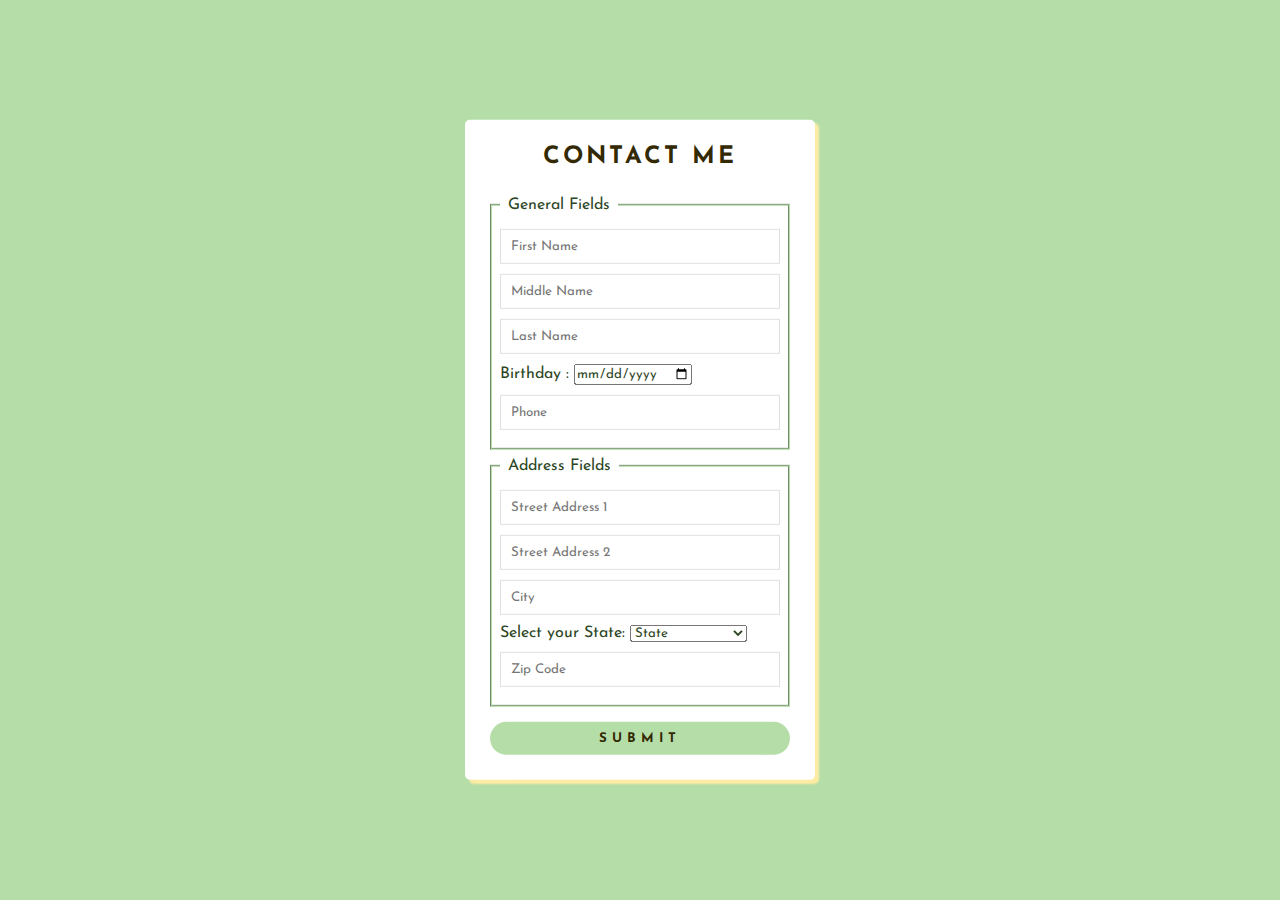
<file: index.html>
<!DOCTYPE html>
<html lang="en">
<head>
	<meta charset="UTF-8">
	<title>Contact Me</title>
	<link rel="stylesheet" href="style.css">
	<script src="scripts.js"></script>
</head>
<body>

<div class="wrapper">
  <!--Title-->
  <h2>Contact Me</h2>
  <div id="error_message"></div>
  <!--Validate form using JavaScript once user clicks on submit button-->
  <form id="myform" onsubmit="return validate();" action="success.html">
  <!--Group General Fields together-->
    <fieldset class="fieldset">
    <legend>  General Fields  </legend>
    <div class="input_field">
      <input type="text" placeholder="First Name" id="firstName">
    </div>
    <div class="input_field">
      <input type="text" placeholder="Middle Name" id="middleName">
    </div>
    <div class="input_field">
      <input type="text" placeholder="Last Name" id="lastName">
    </div>
    <div class="input_field">
      Birthday : <input type="date" id="birthday" onchange="checkDate()" data-date-format="yyyy-mm-dd">
    </div>
    <div class="input_field">
      <input type="text" placeholder="Phone" id="phone">
    </div>
  </fieldset>
    <!--Group Address Fields together-->
  <fieldset class="fieldset">
    <legend>       Address Fields  </legend>
    <div class="input_field">
      <input type="text" placeholder="Street Address 1" id="address1">
    </div>
    <div class="input_field">
      <input type="text" placeholder="Street Address 2" id="address2">
    </div>
    <div class="input_field">
      <input type="text" placeholder="City" id="city">
    </div>  
    <div class="input_field">
      Select your State:
    <select id = "state" name="state">
      <option value="" selected disabled hidden>State</option>
      <option value="Connecticut">Connecticut</option>
      <option value="Maine">Maine</option>
      <option value="Massachusetts">Massachusetts</option>
      <option value="New Hampshire">New Hampshire</option>
      <option value="Rhode Island">Rhode Island</option>
      <option value="Vermont">Vermont</option>
    </select>
    </div>
    <div class="input_field">
      <input type="text" placeholder="Zip Code" id="zipcode">
    </div>  
  </fieldset> 
    <div class="btn">
        <input type="submit">
    </div>
  </form>
</div>

</body>
</html>
</file>
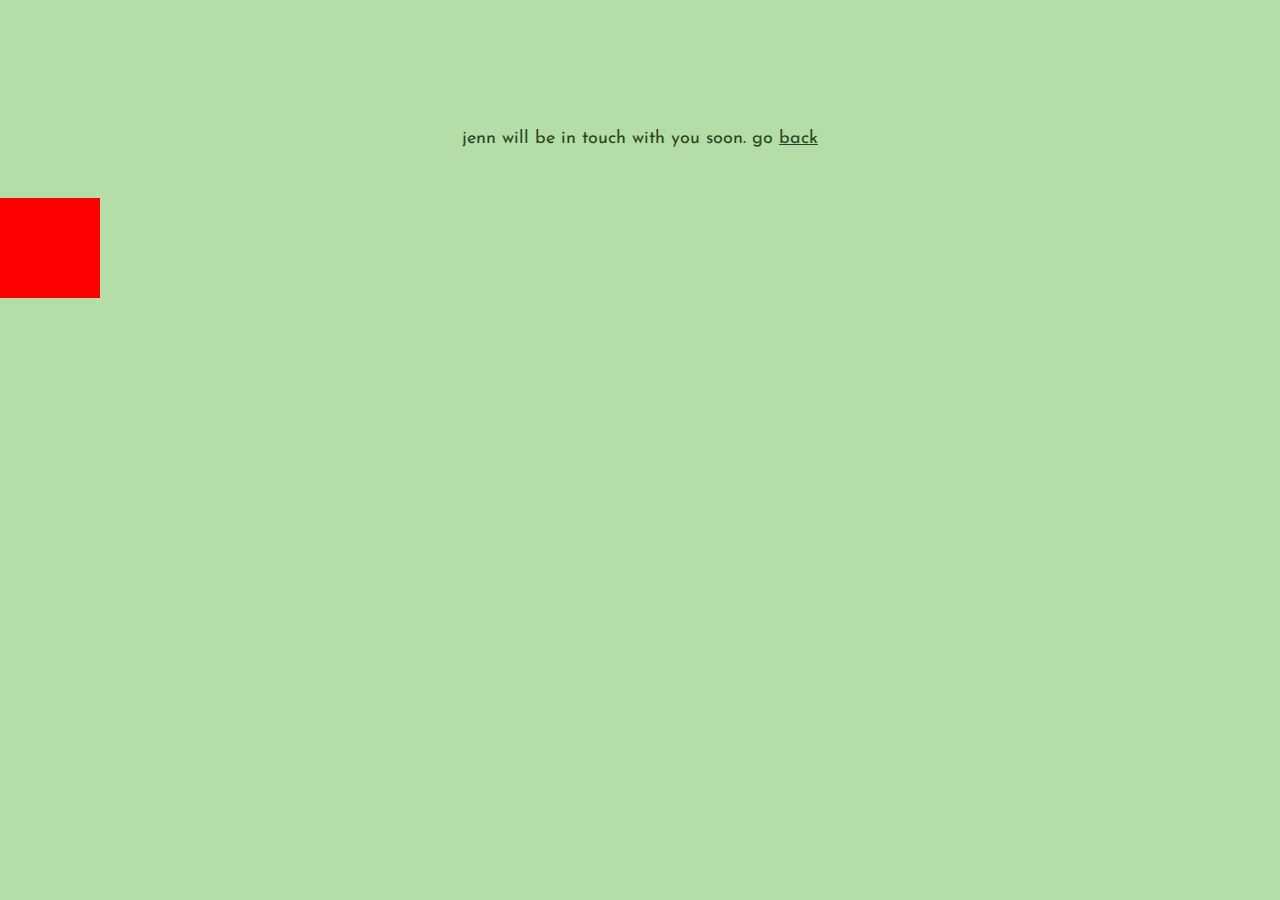
<file: success.html>
<!DOCTYPE html>
<html>
<link rel="stylesheet" href="style.css">

<head>

</head>
<body>
    
    <style> 
        div {
          width: 100px;
          height: 100px;
          background-color: red;
          position: relative;
          animation-name: example;
          animation-duration: 4s;
          animation-iteration-count: infinite;
          animation-direction: alternate-reverse;  
        }
        
        @keyframes example {
          0%   {background-color:red; left:500px; top:0px;}
          25%  {background-color:yellow; left:700px; top:0px;}
          50%  {background-color:blue; left:700px; top:200px;}
          75%  {background-color:green; left:500px; top:200px;}
          100% {background-color:red; left:500px; top:0px;}
        }
        
        </style>
    <p class="success">jenn will be in touch with you soon. go <a href="index.html">back</a></p>

<div></div>

</body>
</html>
</file>
<file: style.css>
@import url('https://fonts.googleapis.com/css?family=Josefin+Sans');

*{
  margin: 0;
  padding: 0;
  box-sizing: border-box;
  outline: none;
  font-family: 'Josefin Sans', sans-serif;
  color: #2c4624
}

body{
  background: #b5dda8;
}

.success {
  text-align: center;
  padding-top: 130px;
  padding-bottom: 50px;
  font-size:large;
}

.fieldset{
  padding:0.5em;
  border-color: #b5dda8;
}

.fieldset legend{
  padding:0.5em;
  color: #2c4624;
}

.wrapper{
  position: absolute;
  top: 50%;
  left: 50%;
  transform: translate(-50%,-50%);
  max-width: 350px;
  width: 100%;
  background: #fff;
  padding: 25px;
  border-radius: 5px;
  box-shadow: 4px 4px 2px rgba(254,236,164,1); 
}

.wrapper h2{
  text-align: center;
  margin-bottom: 20px;
  text-transform: uppercase;
  letter-spacing: 3px;
  color: #332902;
}

.wrapper .input_field{
  margin-bottom: 10px;
}

.wrapper .input_field input[type="text"],
.wrapper textarea{
  border: 1px solid #e0e0e0;
  width: 100%;
  padding: 10px;
}

.wrapper textarea{
  resize: none;
  height: 80px;
}

.wrapper .btn input[type="submit"]{
  border: 0px;
  margin-top: 15px;
  padding: 10px;
  text-align: center;
  width: 100%;
  background: #b5dda8;
  color: #332902;
  text-transform: uppercase;
  letter-spacing: 5px;
  font-weight: bold;
  border-radius: 25px;
  cursor: pointer;
}

#error_message{
  margin-bottom: 20px;
  background: #fe8b8e;
  padding: 0px;
  text-align: center;
  font-size: 14px;
  transition: all 0.5s ease;
}
</file>
